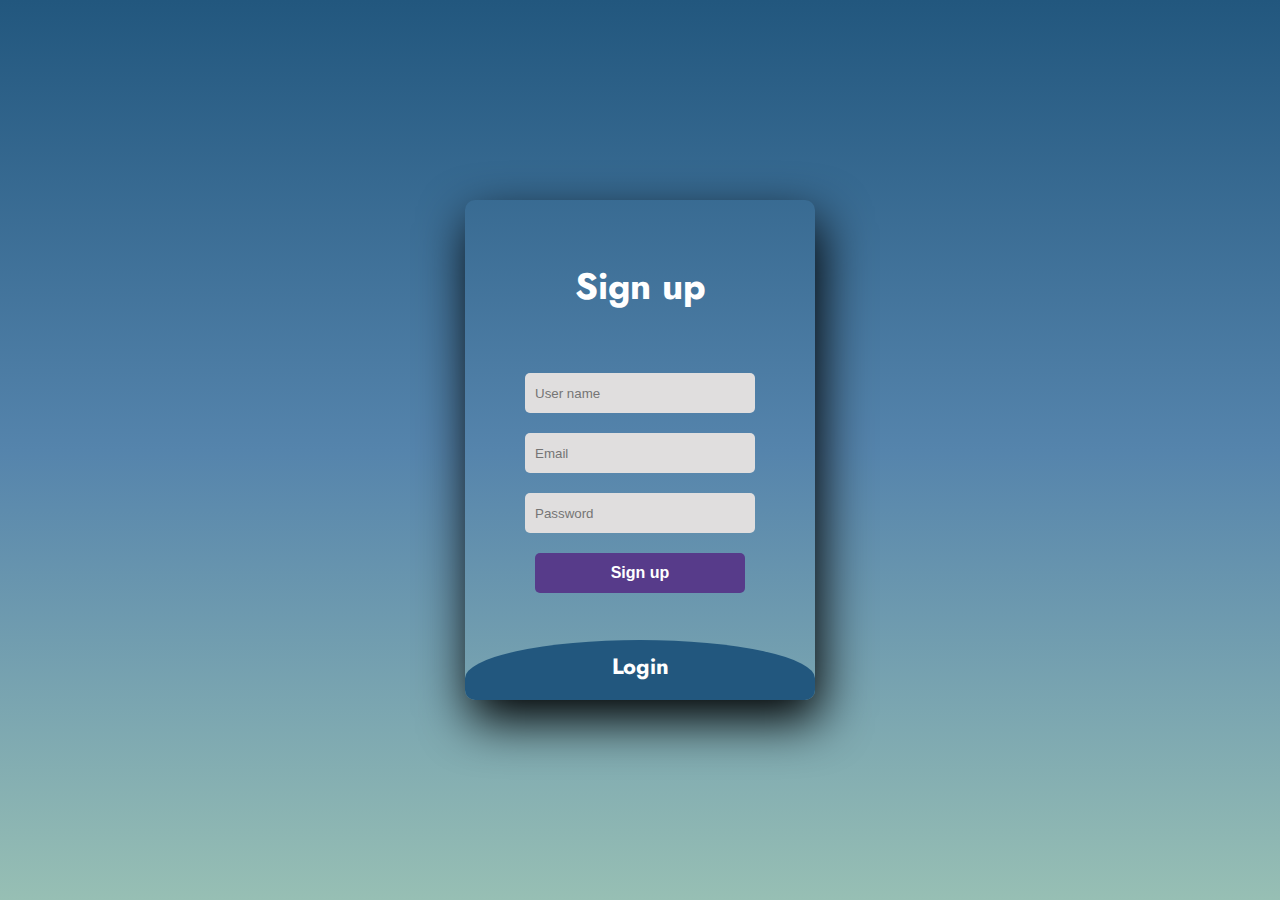
<file: login.html>
<!DOCTYPE html>
<html>
<head>
	<title>Slide Navbar</title>
	<link rel="stylesheet" type="text/css" href="login.css">
<link href="https://fonts.googleapis.com/css2?family=Jost:wght@500&display=swap" rel="stylesheet">
</head>
<body>
	<div class="main">
		<input type="checkbox" id="chk" aria-hidden="true">

			<div class="signup">
				<form>
					<label for="chk" aria-hidden="true">Sign up</label>
					<input type="text" name="txt" placeholder="User name" required="">
					<input type="email" name="email" placeholder="Email" required="">
					<input type="password" name="pswd" placeholder="Password" required="">
					<button onclick="window.location.href='index.html'">Sign up</button>
				</form>
			</div>

			<div class="login">
				<form>
					<label for="chk" aria-hidden="true">Login</label>
					<input type="email" name="email" placeholder="Email" required="">
					<input type="password" name="pswd" placeholder="Password" required="">
					<button>Login</button>
				</form>
			</div>
	</div>
</body>
</html>
</file>
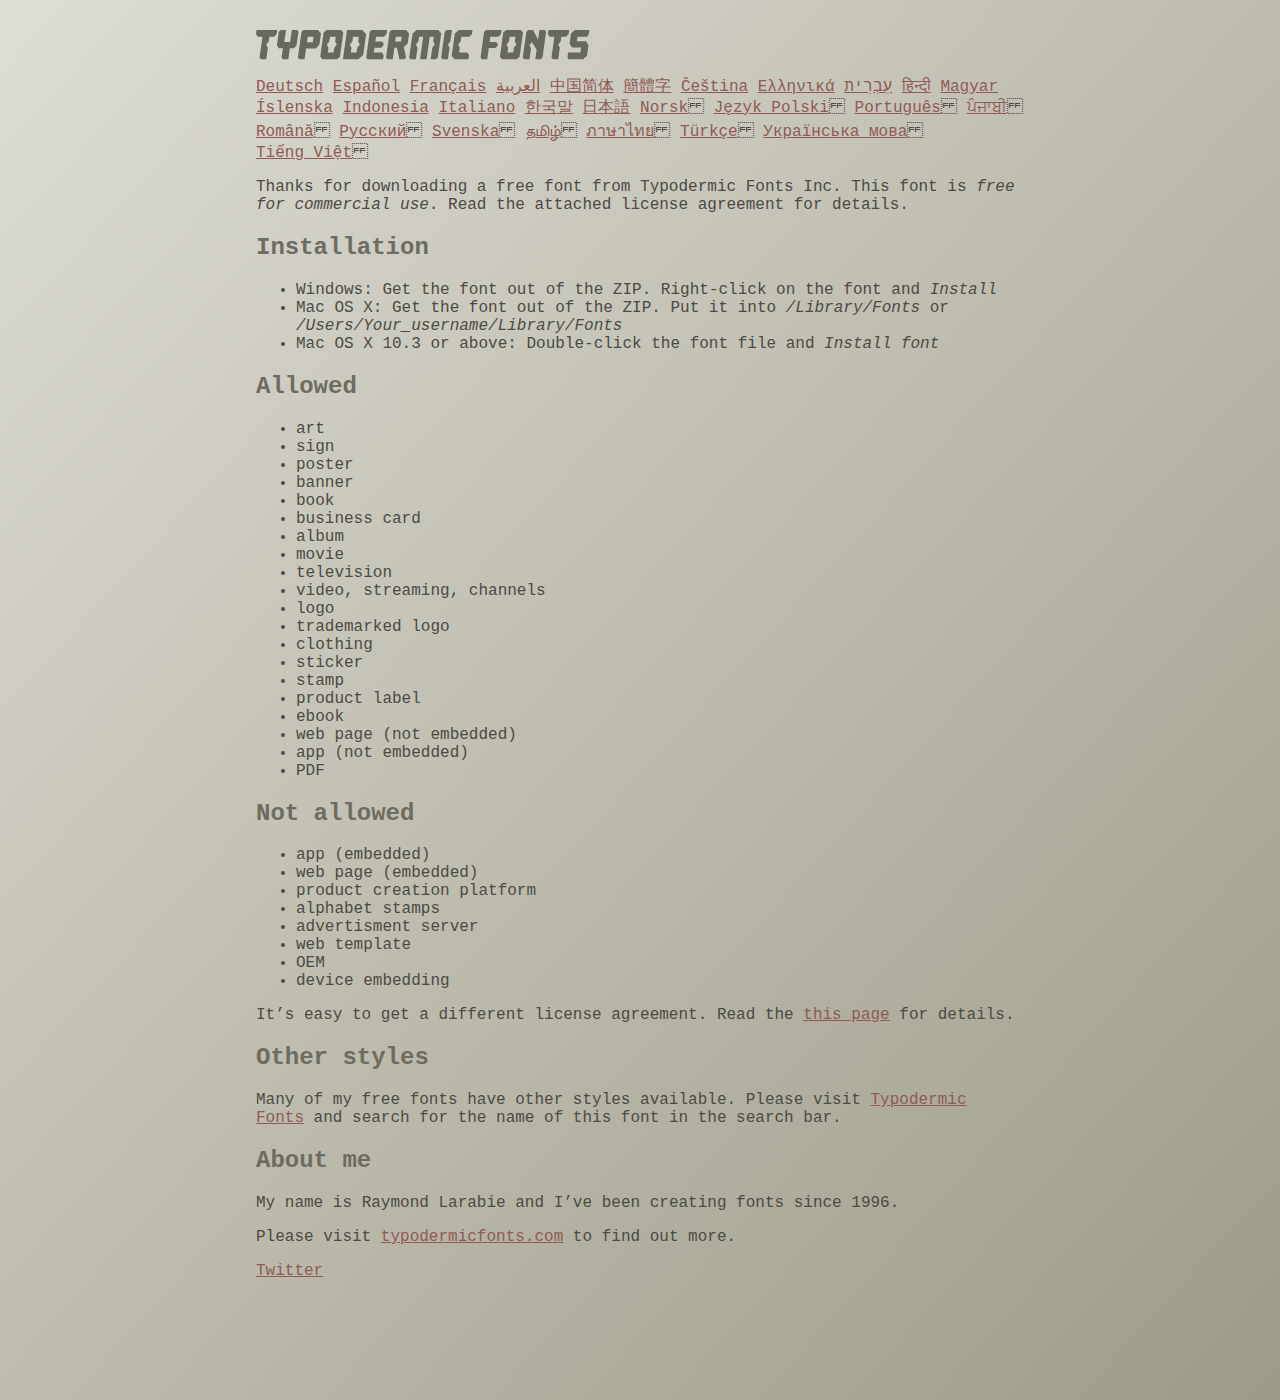
<file: font/read-this.html>
<head>
<meta http-equiv="Content-Type" content="text/html; charset=utf-8">
<title>Typodermic Fonts Inc. Freeware Font instructions 2014</title>
<style type="text/css">
body {
	margin:30px 20% 120px 20%;
	padding:0px;
	font-family:Consolas, Courier, sans-serif;
	color:#4c4b44;
	background-color:#c2c1b3;

/* IE10 Consumer Preview */ 
background-image: -ms-linear-gradient(top left, #DEDDD6 0%, #9D9B87 100%);

/* Mozilla Firefox */ 
background-image: -moz-linear-gradient(top left, #DEDDD6 0%, #9D9B87 100%);

/* Opera */ 
background-image: -o-linear-gradient(top left, #DEDDD6 0%, #9D9B87 100%);

/* Webkit (Safari/Chrome 10) */ 
background-image: -webkit-gradient(linear, left top, right bottom, color-stop(0, #DEDDD6), color-stop(1, #9D9B87));

/* Webkit (Chrome 11+) */ 
background-image: -webkit-linear-gradient(top left, #DEDDD6 0%, #9D9B87 100%);

/* W3C Markup, IE10 Release Preview */ 
background-image: linear-gradient(to bottom right, #DEDDD6 0%, #9D9B87 100%);

	}
h2 {color:#6d6c61;}
a {color:#8f5b54;}
a:hover {color:#ffffff; background-color:#9a998c;}
</style>
</head>

<body>

<svg width="350px" height="30px">
	<path fill="#69685D" d="M0,4.006L0.554,0h20.674l-0.553,4.006l-2.559,2.772h-4.688l-0.682,4.816l-2.515,3.026l1.663,3.07
		l-1.62,11.594H4.987l-1.448-1.79l2.94-20.716H1.791L0,4.006z"/>
	<path fill="#69685D" d="M35.8,0h5.285l1.408,1.791l-1.876,13.343l-2.515,3.111h-4.264l-1.534,11.04h-5.286l-1.449-1.79l1.322-9.25
		h-4.263l-1.705-3.111l1.875-13.343L24.76,0h5.242l-1.706,12.064h5.799L35.8,0z"/>
	<path fill="#69685D" d="M62.09,0l2.899,3.453L63.412,14.58l-3.496,3.962h-9.805l-1.491,10.742h-5.244l-1.493-1.79l3.625-25.704
		L47.469,0H62.09z M50.965,12.362h5.797l0.81-5.583h-5.799L50.965,12.362z"/>
	<path fill="#69685D" d="M64.256,26.642l3.367-24.041L70.523,0h14.664l2.132,2.601l-3.368,24.041l-2.856,2.643H66.431L64.256,26.642
		z M73.335,11.595l-2.514,3.026l1.663,3.07l-0.683,4.816H77.6l0.68-4.816l2.516-3.07l-1.663-3.026l0.681-4.816h-5.796L73.335,11.595
		z"/>
	<path fill="#69685D" d="M86.926,29.285L91.017,0h15.518l3.581,4.307l-2.899,20.673l-4.774,4.305H86.926z M96.345,11.595
		l-2.515,3.026l1.664,3.07l-0.683,4.816h5.798l0.681-4.816l2.516-3.07l-1.663-3.026l0.681-4.816h-5.796L96.345,11.595z"/>
	<path fill="#69685D" d="M127.114,29.285h-15.473l-1.492-1.79l3.624-25.704L115.731,0h15.389l-0.554,4.006l-2.557,2.772h-7.971
		l-0.684,4.816h6.906l1.662,3.026l-2.515,3.111h-6.905l-0.683,4.775h8.057l1.791,2.771L127.114,29.285z"/>
	<path fill="#69685D" d="M150.21,0l2.898,3.453l-1.405,9.977l-3.881,3.452l2.217,10.613l-1.748,1.79h-4.944l-2.387-11.553h-2.6
		l-1.622,11.553h-5.241l-1.493-1.79l3.624-25.704L135.588,0H150.21z M145.691,6.779h-5.796l-0.683,4.816h5.799L145.691,6.779z"/>
	<path fill="#69685D" d="M159.92,29.285h-5.242l-1.492-1.79l3.41-24.042L160.432,0h21.911l2.897,3.453l-3.409,24.042l-1.876,1.79
		h-5.284l1.617-11.594l2.517-3.07l-1.662-3.026l0.681-4.816h-4.092l-3.154,22.506h-6.522l3.155-22.506h-4.134l-0.683,4.816
		l-2.515,3.026l1.663,3.07L159.92,29.285z"/>
	<path fill="#69685D" d="M191.879,29.285h-5.244l-1.492-1.79l3.624-25.704L190.728,0h5.242l-1.619,11.595l-2.516,3.026l1.663,3.07
		L191.879,29.285z"/>
	<path fill="#69685D" d="M213.018,25.279l-0.554,4.006h-13.854l-2.899-3.494l3.156-22.338L202.702,0h13.854l-0.555,4.006
		l-2.558,2.772h-8.1l-0.683,4.816l-2.515,3.026l1.663,3.07l-0.683,4.816h8.1L213.018,25.279z"/>
	<path fill="#69685D" d="M226.007,29.285l-1.492-1.79l3.624-25.704L230.1,0h15.473l-0.554,4.006l-2.557,2.772h-8.058l-0.724,5.115
		h6.818l1.664,3.07l-2.557,3.11h-6.82l-1.535,11.211H226.007z"/>
	<path fill="#69685D" d="M243.903,26.642l3.368-24.041L250.17,0h14.663l2.131,2.601l-3.367,24.041l-2.855,2.643h-14.664
		L243.903,26.642z M252.983,11.595l-2.516,3.026l1.662,3.07l-0.681,4.816h5.796l0.684-4.816l2.515-3.07l-1.664-3.026l0.684-4.816
		h-5.798L252.983,11.595z"/>
	<path fill="#69685D" d="M280.639,19.822l-4.731-7.758l-2.516,3.069l1.662,3.069l-1.533,11.082h-5.244l-1.493-1.79l3.626-25.704
		L272.37,0h4.773l4.902,9.677L283.41,0h5.285l1.407,1.791l-3.623,25.704l-1.877,1.79h-5.285L280.639,19.822z"/>
	<path fill="#69685D" d="M291.926,4.006L292.48,0h20.674l-0.554,4.006l-2.557,2.772h-4.691l-0.681,4.816l-2.516,3.026l1.664,3.07
		l-1.621,11.594h-5.285l-1.451-1.79l2.942-20.716h-4.689L291.926,4.006z"/>
	<path fill="#69685D" d="M325.168,17.478h-9.209l-2.387-3.923l1.45-10.102L318.857,0h14.452l-0.682,4.86l-1.621,1.918h-9.506
		l-0.64,4.561h9.208l2.388,3.878l-1.493,10.572l-3.836,3.494h-14.579l-1.107-1.917l0.682-4.86h12.362L325.168,17.478z"/>
</svg>

<br>

<p translate="no">

<a href="https://translate.google.com/translate?hl=en&sl=en&tl=de&u=https://typodermicfonts.com/wp-content/uploads/2021/04/read-this.html&sandbox=0&usg=ALkJrhivq6___mill12Uw6fPvMWyJxstkw">Deutsch</a>

<a href="https://translate.google.com/translate?hl=en&sl=en&tl=es&u=https://typodermicfonts.com/wp-content/uploads/2021/04/read-this.html&sandbox=0&usg=ALkJrhjAt3cpinDeMTX6Ro8UcZFqaE8K5Q">Español</a>

<a href="https://translate.google.com/translate?hl=en&sl=en&tl=fr&u=https://typodermicfonts.com/wp-content/uploads/2021/04/read-this.html&sandbox=0&usg=ALkJrhjObLPhFyyhwigF-dBoOZ3eXYdDsw">Français</a>

<a href="https://translate.google.com/translate?hl=en&sl=en&tl=ar&u=https://typodermicfonts.com/wp-content/uploads/2021/04/read-this.html&sandbox=0&usg=ALkJrhg2hs-st3zodt-AjmoeuPHfyJsTEg">العربية</a>

<a href="https://translate.google.com/translate?hl=en&sl=en&tl=zh-CN&u=https://typodermicfonts.com/wp-content/uploads/2021/04/read-this.html&sandbox=0&usg=ALkJrhiilVnjG1Ks0DN7UyRqbKExhxAT-Q">中国简体</a>

<a href="https://translate.google.com/translate?hl=en&sl=en&tl=zh-TW&u=https://typodermicfonts.com/wp-content/uploads/2021/04/read-this.html&sandbox=0&usg=ALkJrhiSCPRAYToARlHI4kxIK9eCIFKQhw">簡體字</a>

<a href="https://translate.google.com/translate?hl=en&sl=en&tl=cs&u=https://typodermicfonts.com/wp-content/uploads/2021/04/read-this.html&sandbox=0&usg=ALkJrhj3z2HOOmCXLT-ApYW2SCeBvTGvTA">Čeština</a>

<a href="https://translate.google.com/translate?hl=en&sl=en&tl=el&u=https://typodermicfonts.com/wp-content/uploads/2021/04/read-this.html&sandbox=0&usg=ALkJrhhoORG-43TvZ2NVrll3T0oyOZE0VA">Ελληνικά</a>

<a href="https://translate.google.com/translate?hl=en&sl=en&tl=iw&u=https://typodermicfonts.com/wp-content/uploads/2021/04/read-this.html&sandbox=0&usg=ALkJrhiP4kLXdDxVNuV6-9tHJ8Tbt-1xKw">עִבְרִית</a>

<a href="https://translate.google.com/translate?hl=en&sl=en&tl=hi&u=https://typodermicfonts.com/wp-content/uploads/2021/04/read-this.html&sandbox=0&usg=ALkJrhhJmUufReWrMTSaGKPPOqV7q5jpGQ">हिन्दी</a>

<a href="https://translate.google.com/translate?hl=en&sl=en&tl=hu&u=https://typodermicfonts.com/wp-content/uploads/2021/04/read-this.html&sandbox=0&usg=ALkJrhgfcL_UwP3jkr6Vvq35rkhETFuTug">Magyar</a>

<a href="https://translate.google.com/translate?hl=en&sl=en&tl=is&u=https://typodermicfonts.com/wp-content/uploads/2021/04/read-this.html&sandbox=0&usg=ALkJrhjpK9lELyRP50Vv3RNgqCJDb6d-GQ">Íslenska</a>

<a href="https://translate.google.com/translate?hl=en&sl=en&tl=id&u=https://typodermicfonts.com/wp-content/uploads/2021/04/read-this.html&sandbox=0&usg=ALkJrhiExV3gmyXBUVqcwNiGiUWQSRrgIQ">Indonesia</a>

<a href="https://translate.google.com/translate?hl=en&sl=en&tl=it&u=https://typodermicfonts.com/wp-content/uploads/2021/04/read-this.html&sandbox=0&usg=ALkJrhgMr2_uulaLYRSFz8C34rtcbN6XEg">Italiano</a>

<a href="https://translate.google.com/translate?hl=en&sl=en&tl=ko&u=https://typodermicfonts.com/wp-content/uploads/2021/04/read-this.html&sandbox=0&usg=ALkJrhhl_nNXiOMIiBERq879UXH1XYfZGw">한국말</a>

<a href="https://translate.google.com/translate?hl=en&ie=UTF8&prev=_t&sl=en&tl=ja&u=https://typodermicfonts.com/wp-content/uploads/2021/04/read-this.html&sandbox=0&usg=ALkJrhi2FvSFgSUub72-Sq2moIRAosCiLA">日本語</a>

<a href="https://translate.google.com/translate?hl=en&sl=en&tl=no&u=https://typodermicfonts.com/wp-content/uploads/2021/04/read-this.html&sandbox=0&usg=ALkJrhhnf9AGd5hfxwA04e1w-tfYPha1ww">Norsk</a>
<a href="https://translate.google.com/translate?hl=en&sl=en&tl=pl&u=https://typodermicfonts.com/wp-content/uploads/2021/04/read-this.html&sandbox=0&usg=ALkJrhjZTe5eJRrZffLe0zgqEHPrMb8pOQ">Język&nbsp;Polski</a>
<a href="https://translate.google.com/translate?hl=en&sl=en&tl=pt-BR&u=https://typodermicfonts.com/wp-content/uploads/2021/04/read-this.html&sandbox=0&usg=ALkJrhg-zp3i6AcZCv02ONjZ5YvkcCFDBw">Português</a>
<a href="https://translate.google.com/translate?hl=en&sl=en&tl=pa&u=https://typodermicfonts.com/wp-content/uploads/2021/04/read-this.html&sandbox=0&usg=ALkJrhhPEMoYvW59_DJT7y6fxgG2IMh23A">ਪੰਜਾਬੀ</a>
<a href="https://translate.google.com/translate?hl=en&sl=en&tl=ro&u=https://typodermicfonts.com/wp-content/uploads/2021/04/read-this.html&sandbox=0&usg=ALkJrhgD0R8zxuQQh-YmFpQTJdvjhAYm2A">Română</a>
<a href="https://translate.google.com/translate?hl=en&sl=en&tl=ru&u=https://typodermicfonts.com/wp-content/uploads/2021/04/read-this.html&sandbox=0&usg=ALkJrhgI6c7Pd-FCcipT4xc2NPTefj5JJg">Русский</a>
<a href="https://translate.google.com/translate?hl=en&sl=en&tl=sv&u=https://typodermicfonts.com/wp-content/uploads/2021/04/read-this.html&sandbox=0&usg=ALkJrhhA8gW_-rjCbZQ5TK46zFMB3_StEQ">Svenska</a>
<a href="https://translate.google.com/translate?hl=en&sl=en&tl=ta&u=https://typodermicfonts.com/wp-content/uploads/2021/04/read-this.html&sandbox=0&usg=ALkJrhiwxxCEPzu3pHBXP-fbTZaOzYqe3g">தமிழ்</a>
<a href="https://translate.google.com/translate?hl=en&sl=en&tl=th&u=https://typodermicfonts.com/wp-content/uploads/2021/04/read-this.html&sandbox=0&usg=ALkJrhjP1N1DRUB1M81k5mi5KnRtt5C2-Q">ภาษาไทย</a>
<a href="https://translate.google.com/translate?hl=en&sl=en&tl=tr&u=https://typodermicfonts.com/wp-content/uploads/2021/04/read-this.html&sandbox=0&usg=ALkJrhiTYbD039OWznCcGyQnMy89_v-1gA">Türkçe</a>
<a href="https://translate.google.com/translate?hl=en&sl=en&tl=uk&u=http%3A%2F%2Ftypodermicfonts.com%2Fwp-content%2Fuploads%2F2014%2F02%2Fread-this.html">Українська&nbsp;мова</a>
<a href="https://translate.google.com/translate?hl=en&sl=en&tl=vi&u=https://typodermicfonts.com/wp-content/uploads/2021/04/read-this.html&sandbox=0&usg=ALkJrhirTQPOLCZognLpxOvJQT_158y07A">Tiếng&nbsp;Việt</a>
</p>


<p>Thanks for downloading a free font from <span translate="no">Typodermic Fonts Inc.</span> This font is <em>free for commercial use</em>. Read the attached license agreement for details.</p>


<h2>Installation</h2>

<ul>
<li>Windows: Get the font out of the ZIP. Right-click on the font and <em>Install</em>
<li>Mac OS X: Get the font out of the ZIP. Put it into <cite translate="no">/Library/Fonts</cite> or <cite translate="no">/Users/Your_username/Library/Fonts</cite>
<li>Mac OS X 10.3 or above: Double-click the font file and <em>Install font</em>
</ul>


<h2>Allowed</h2>

<ul>
<li>art
<li>sign
<li>poster
<li>banner
<li>book
<li>business card
<li>album
<li>movie
<li>television
<li>video, streaming, channels
<li>logo
<li>trademarked logo
<li>clothing
<li>sticker
<li>stamp
<li>product label
<li>ebook
<li>web page (not embedded)
<li>app (not embedded)
<li>PDF
</ul>

<h2>Not allowed</h2>

<ul>
<li>app (embedded)
<li>web page (embedded)
<li>product creation platform
<li>alphabet stamps
<li>advertisment server
<li>web template
<li>OEM
<li>device embedding
</ul>

<p>It&rsquo;s easy to get a different license agreement. Read the <a href="https://typodermicfonts.com/custom/">this page</a> for details.</p>

<h2>Other styles</h2>

<p>Many of my free fonts have other styles available. Please visit <a href="https://typodermicfonts.com">Typodermic Fonts</a> and search for the name of this font in the search bar.</p>


<h2>About me</h2>

<p>My name is <span translate="no">Raymond Larabie</span> and I&rsquo;ve been creating fonts since 1996.</p>

<p>Please visit <a href="https://typodermicfonts.com">typodermicfonts.com</a> to find out more.</p>
<p translate="no"><p><a href="https://twitter.com/typodermic">Twitter</a></p>


</body>
</file>
<file: login.css>
body{
	margin: 0;
	padding: 0;
	display: flex;
	justify-content: center;
	align-items: center;
	min-height: 100vh;
	font-family: 'Jost', sans-serif;
	background: linear-gradient(to bottom, #22577E, #5584AC, #97BFB4);
}
.main{
	width: 350px;
	height: 500px;
	background: red;
	overflow: hidden;
	background: url("https://doc-08-2c-docs.googleusercontent.com/docs/securesc/68c90smiglihng9534mvqmq1946dmis5/fo0picsp1nhiucmc0l25s29respgpr4j/1631524275000/03522360960922298374/03522360960922298374/1Sx0jhdpEpnNIydS4rnN4kHSJtU1EyWka?e=view&authuser=0&nonce=gcrocepgbb17m&user=03522360960922298374&hash=tfhgbs86ka6divo3llbvp93mg4csvb38") no-repeat center/ cover;
	border-radius: 10px;
	box-shadow: 5px 20px 50px #000;
}
#chk{
	display: none;
}
.signup{
	position: relative;
	width:100%;
	height: 100%;
}
label{
	color: #fff;
	font-size: 2.3em;
	justify-content: center;
	display: flex;
	margin: 60px;
	font-weight: bold;
	cursor: pointer;
	transition: .5s ease-in-out;
}
input{
	width: 60%;
	height: 20px;
	background: #e0dede;
	justify-content: center;
	display: flex;
	margin: 20px auto;
	padding: 10px;
	border: none;
	outline: none;
	border-radius: 5px;
}
button{
	width: 60%;
	height: 40px;
	margin: 10px auto;
	justify-content: center;
	display: block;
	color: #fff;
	background: #573b8a;
	font-size: 1em;
	font-weight: bold;
	margin-top: 20px;
	outline: none;
	border: none;
	border-radius: 5px;
	transition: .2s ease-in;
	cursor: pointer;
}
button:hover{
	background: #6d44b8;
}
.login{
	height: 460px;
	background: #22577E;
	border-radius: 60% / 10%;
	transform: translateY(-180px);
	transition: .8s ease-in-out;
}
.login label{
	color: #ffff;
	transform: scale(.6);
}

#chk:checked ~ .login{
	transform: translateY(-500px);
}
#chk:checked ~ .login label{
	transform: scale(1);
}
#chk:checked ~ .signup label{
	transform: scale(.6);
}
</file>
